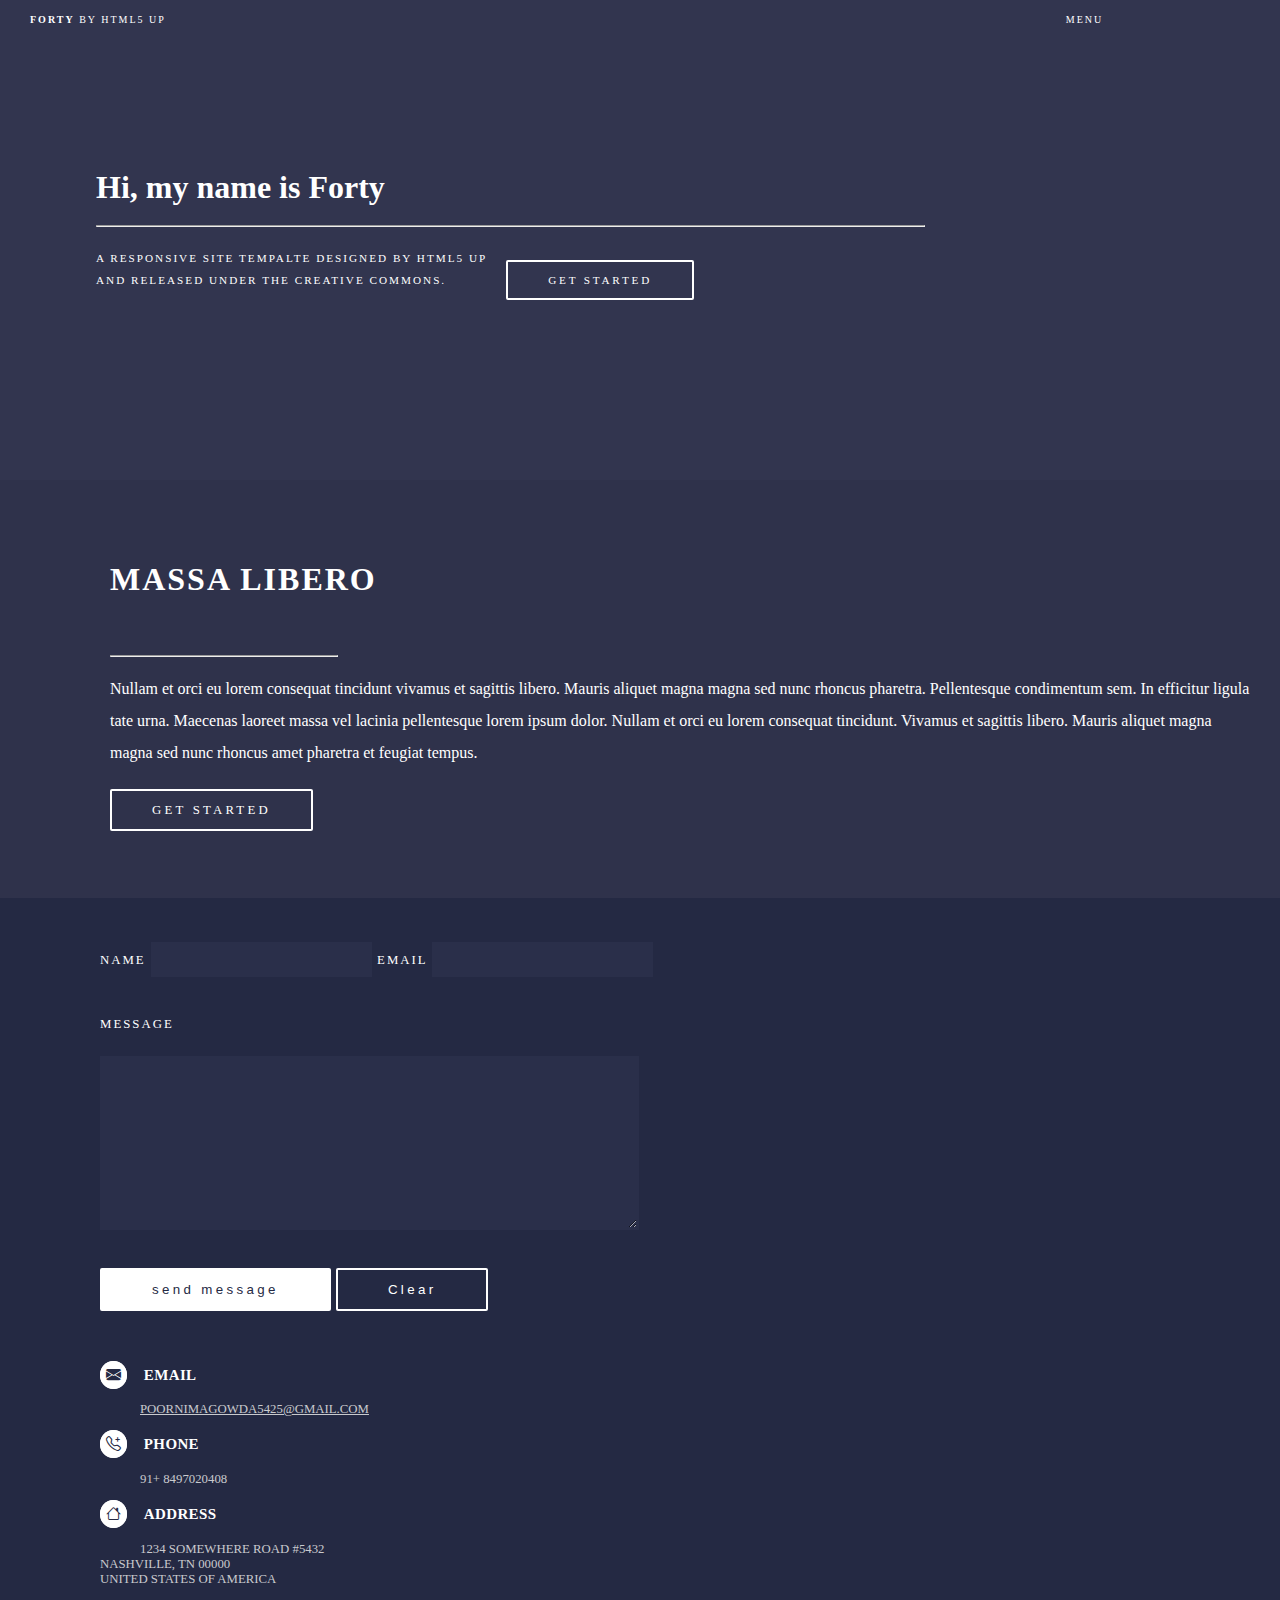
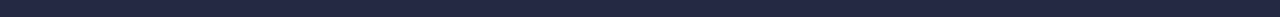
<file: Forty/index.html>
<!DOCTYPE html>
<html lang="en">
<head>
    <meta charset="UTF-8">
    <meta name="viewport" content="width=device-width, initial-scale=1.0">
    <title>Forty HTML5Up</title>
    <link rel="stylesheet" href="https://cdn.jsdelivr.net/npm/bootstrap-icons@1.10.5/font/bootstrap-icons.css">
    <link rel="stylesheet" href="style.css">
</head>
<body>
    <section id="one">
    <div class="main">
        <header id="header">
            <a href="#" class="logo">
                <strong>forty</strong>
                <span>by html5 up<a href="#menu">menu</a></span>
            </a>    
        </header>
    </div>
        <header class="major">
            <h1>Hi, my name is Forty</h1>
            <hr style="width: 70%; margin-left: 0; height: 0.10em"/>
        <div class="content">
            <p>a responsive site tempalte designed by html5 up <br>
                and released under the creative commons.<a href="#" class="getstarted">Get started </a></p>
            </header>
        </div>
    </section>
    <section id="two">
        <div class="inner">
            <header id="header">
                <h1>massa libero</h1>
            </header>
            <hr style="width: 20%; margin-left: 0; height: 0.10em;"/>
            <p>Nullam et orci eu lorem consequat tincidunt vivamus et sagittis libero. Mauris aliquet magna magna sed nunc rhoncus pharetra. Pellentesque condimentum sem. In efficitur ligula tate urna. Maecenas laoreet massa vel lacinia pellentesque lorem ipsum dolor. Nullam et orci eu lorem consequat tincidunt. Vivamus et sagittis libero. Mauris aliquet magna magna sed nunc rhoncus amet pharetra et feugiat tempus.</p>
            <a href="#" class="getstarted">Get started </a>
        </div>
    </section> 
    <section id="three">
        <form action="#">
            <label for="name">name</label>
            <input type="text" name="name" id="name" required>
            <label for="email">email</label>
            <input type="text" id="email" id="email" required><br>
            <label for="message">message</label><br>
            <textarea name="message" id="" cols="60" rows="10">
            </textarea><br>
            <input type="submit" value="send message" id="send message">
            <input type="reset" value="Clear">
        </form>
        </section>
        <section id="four">
        <div class="contact">
            <h3><i class="bi bi-envelope-fill"></i>&nbsp;&nbsp;&nbsp;&nbsp;Email</h3>
            <a href="#">poornimagowda5425@gmail.com</a><br>
            <h3><i class="bi bi-telephone-plus"></i>&nbsp;&nbsp;&nbsp;&nbsp;Phone</h3>
            <span>91+ 8497020408</span><br>
            <h3><i class="bi bi-house"></i>&nbsp;&nbsp;&nbsp;&nbsp;Address</h3>
            <span>1234 Somewhere Road #5432 <br>Nashville, TN 00000 <br>United States of America</span>        
        </div>
    </section>   
</body>
</html>
</file>
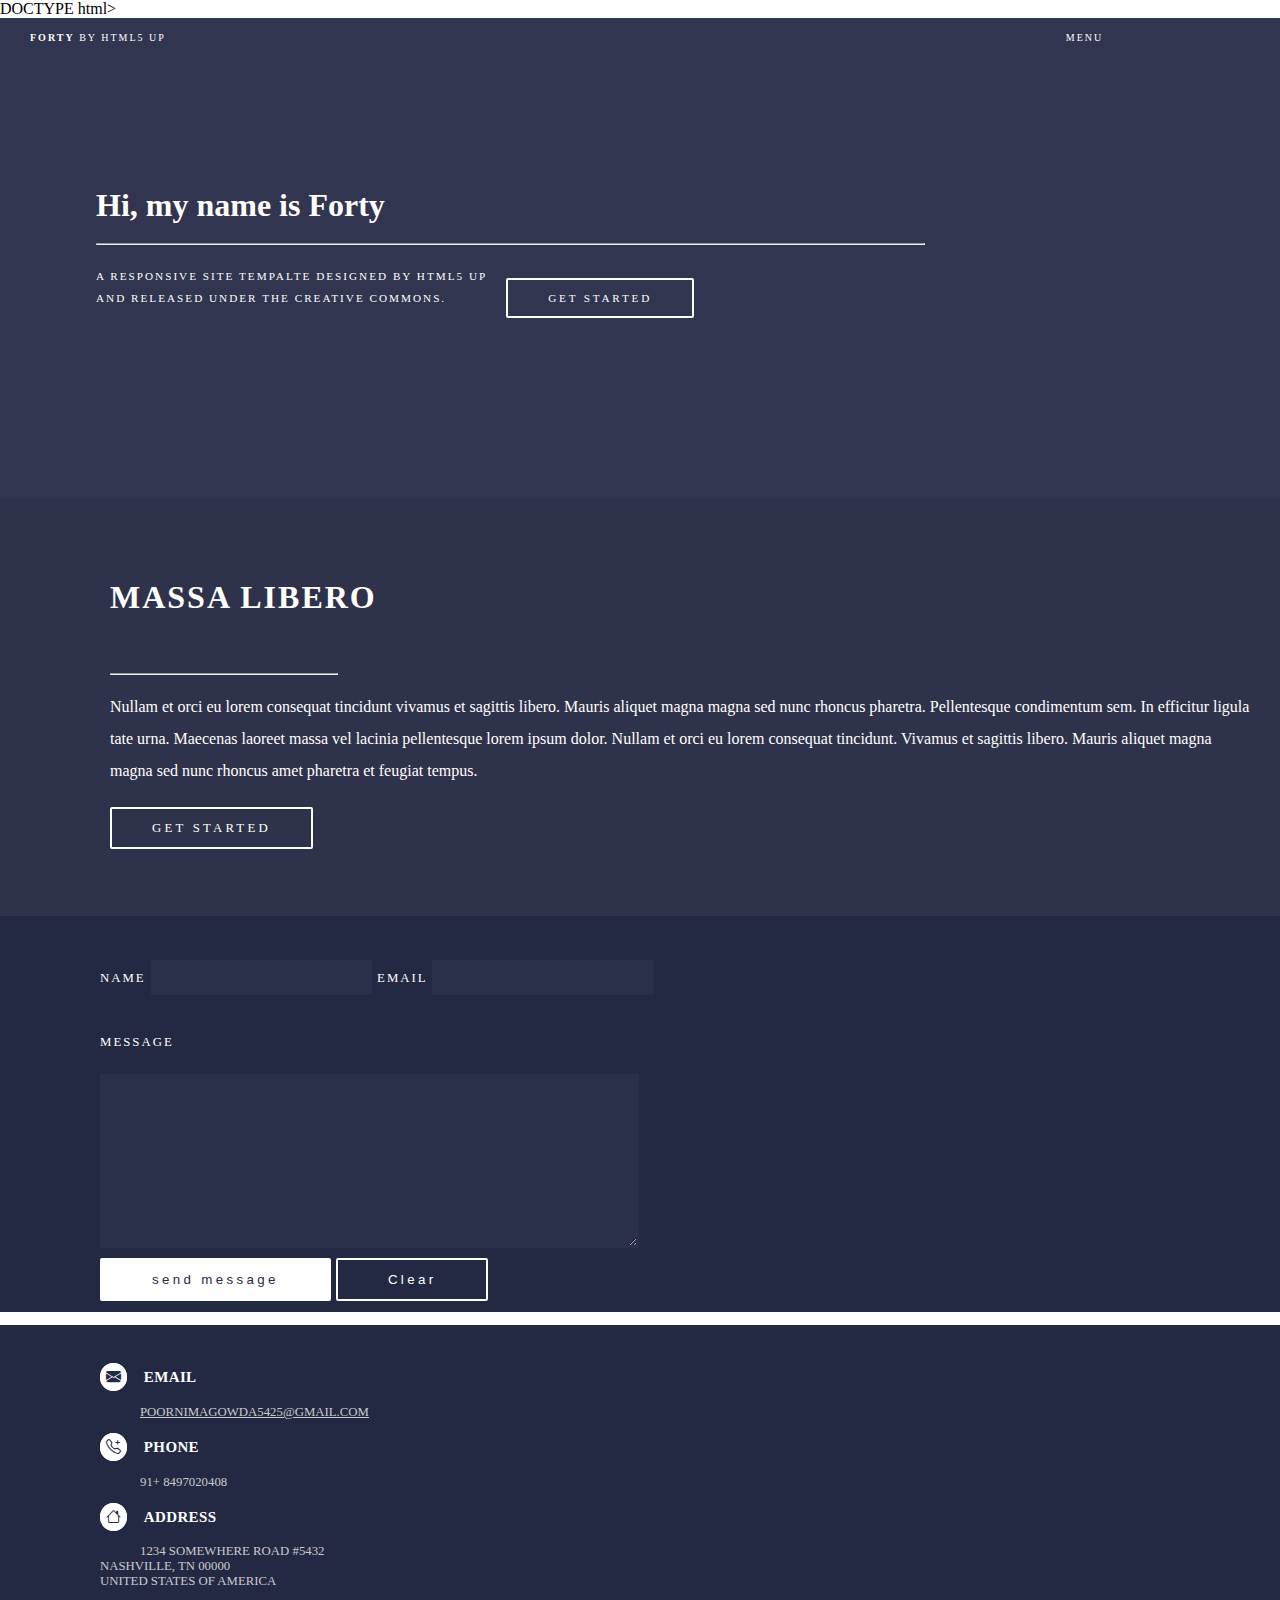
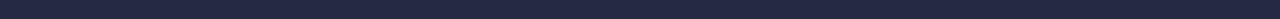
<file: FortyDay8/index.html>
DOCTYPE html>
<html lang="en">
<head>
    <meta charset="UTF-8">
    <meta name="viewport" content="width=device-width, initial-scale=1.0">
    <title>Forty HTML5Up</title>
    <link rel="stylesheet" href="https://cdn.jsdelivr.net/npm/bootstrap-icons@1.10.5/font/bootstrap-icons.css">
    <link rel="stylesheet" href="style.css">
</head>
<body>
    <section id="one">
    <div class="main">
        <header id="header">
            <a href="#" class="logo">
                <strong>forty</strong>
                <span>by html5 up<a href="#menu">menu</a></span>
            </a>    
        </header>
    </div>
        <header class="major">
            <h1>Hi, my name is Forty</h1>
            <hr style="width: 70%; margin-left: 0; height: 0.10em"/>
        <div class="content">
            <p>a responsive site tempalte designed by html5 up <br>
                and released under the creative commons.<a href="#" class="getstarted">Get started </a></p>
            </header>
        </div>
    </section>
    <section id="two">
        <div class="inner">
            <header id="header">
                <h1>massa libero</h1>
            </header>
            <hr style="width: 20%; margin-left: 0; height: 0.10em;"/>
            <p>Nullam et orci eu lorem consequat tincidunt vivamus et sagittis libero. Mauris aliquet magna magna sed nunc rhoncus pharetra. Pellentesque condimentum sem. In efficitur ligula tate urna. Maecenas laoreet massa vel lacinia pellentesque lorem ipsum dolor. Nullam et orci eu lorem consequat tincidunt. Vivamus et sagittis libero. Mauris aliquet magna magna sed nunc rhoncus amet pharetra et feugiat tempus.</p>
            <a href="#" class="getstarted">Get started </a>
        </div>
    </section> 
    <section id="three">
        <form action="#">
            <label for="name">name</label>
            <input type="text" name="name" id="name" required>
            <label for="email">email</label>
            <input type="text" id="email" id="email" required><br>
            <label for="message">message</label><br>
            <textarea name="message" id="" cols="60" rows="10">
            </textarea><br>
            <input type="submit" value="send message" id="send message">
            <input type="reset" value="Clear">
        </form>
        </section>
        <section id="four">
        <div class="contact">
            <h3><i class="bi bi-envelope-fill"></i>&nbsp;&nbsp;&nbsp;&nbsp;Email</h3>
            <a href="#">poornimagowda5425@gmail.com</a><br>
            <h3><i class="bi bi-telephone-plus"></i>&nbsp;&nbsp;&nbsp;&nbsp;Phone</h3>
            <span>91+ 8497020408</span><br>
            <h3><i class="bi bi-house"></i>&nbsp;&nbsp;&nbsp;&nbsp;Address</h3>
            <span>1234 Somewhere Road #5432 <br>Nashville, TN 00000 <br>United States of America</span>        
        </div>
    </section>   
</body>
</html>
</file>
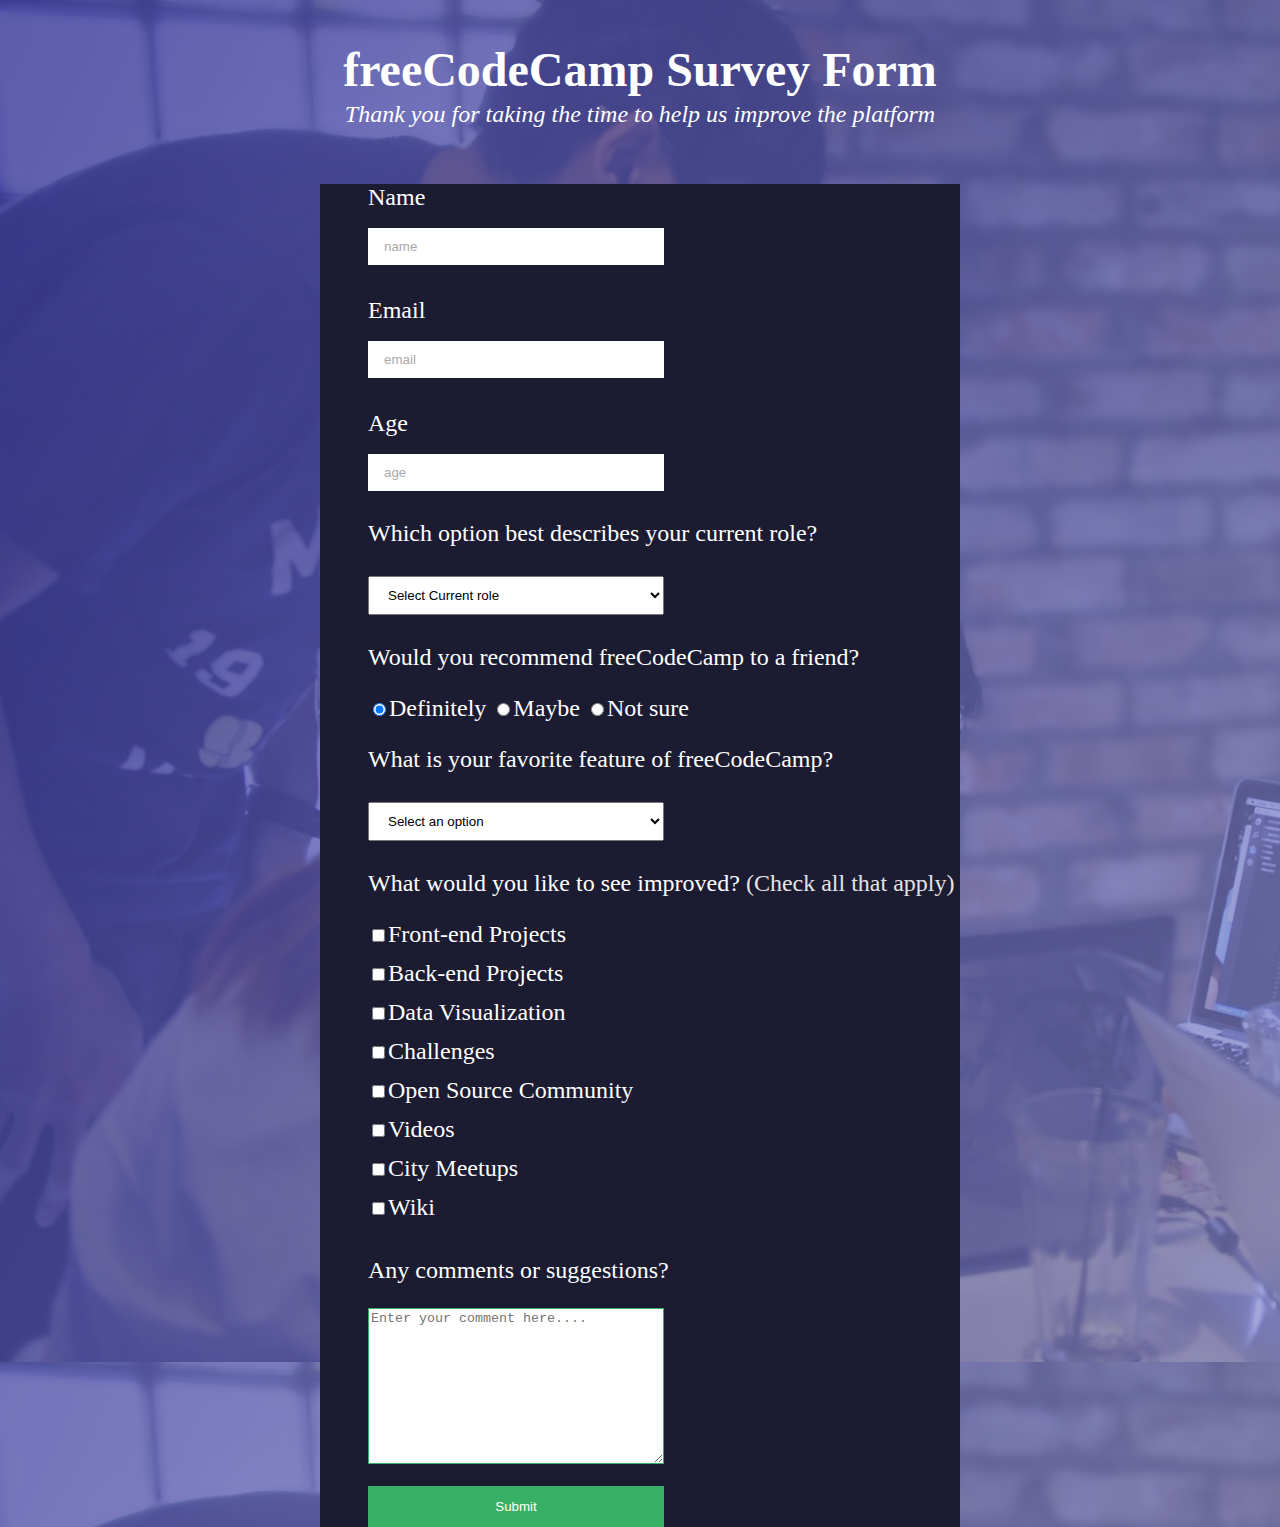
<file: freecodecamp/index.html>
<!DOCTYPE html>
<html lang="en">
<head>
    <meta charset="UTF-8">
    <meta name="viewport" content="width=device-width, initial-scale=1.0">
    <title>freeCodeCamp</title>
    <link rel="stylesheet" href="style.css">
</head>
<body>
    <section id="main">
        <header class="free-code">
            <h1>freeCodeCamp Survey Form</h1>
            <p>Thank you for taking the time to help us improve the platform</p>
        </header>
        <div class="survey-form">
        <form action="form">
            <label for="name">Name</label>
            <input type="text" value="name" id="name" placeholder="Enter your name"><br>
            <label for="email">Email</label>
            <input type="text" value="email" id="email" placeholder="Enter your Email"> <br>
            <label for="age">Age</label>
            <input type="text" value="age" id="age" placeholder="Age"> 
        </form>
        <p>Which option best describes your current role?</p>
        <select name="option" id="option">
            <option value="select" class="select">Select Current role</option>
            <option value="Student">Student</option>
            <option value="job">Full Time Job</option>
            <option value="Learner">Full Time Learner</option>
            <option value="Preffer">Preffer not to say</option>
            <option value="others">Others</option>
        </select>
        <article id="selectme">
        <p>Would you recommend freeCodeCamp to a friend?</p>
        <label for="#" class="selectme">
            <input name="selectme"  type="radio" value="D" checked>Definitely
          <input name="selectme" type="radio" value="M">Maybe
          <input name="selectme" type="radio" value="N">Not sure
        </label>
        </article>
        <p>What is your favorite feature of freeCodeCamp?</p>
        <select name="selectoption" id="selectoption">
            <option value="Selectan" class="intro">Select an option</option>
            <option value="challenges">Challenges</option>
            <option value="project">Projects</option>
            <option value="community">Community</option>
            <option value="open">Open Source</option>
        </select>
        <div class="checked">
            <p>What would you like to see improved? <span class="check-all">(Check all that apply)</span></p>
            <label>
                <input name="front" value="front" type="checkbox" class="input-checkbox">Front-end Projects
            </label>
            <label>
                <input name="back" value="back" type="checkbox" class="input-checkbox">Back-end Projects
            </label>
            <label>
                <input name="data" value="data" type="checkbox" class="input-checkbox">Data Visualization
            </label>
            <label>
                <input name="challenges" value="challenges" type="checkbox" class="input-checkbox">Challenges
            </label>
            <label>
                <input name="open" value="open" type="checkbox" class="input-checkbox">Open Source Community
            </label>
            <label>
                <input name="videos" value="videos" type="checkbox" class="input-checkbox">Videos
            </label>
            <label>
                <input name="city" value="city" type="checkbox" class="input-checkbox">City Meetups
            </label>
            <label>
                <input name="wiki" value="wiki" type="checkbox" class="input-checkbox">Wiki
            </label>
        </div>
        <footer id="footer">
            <p>Any comments or suggestions?</p>
            <textarea name="comment" id="comment" cols="30" rows="10" placeholder="Enter your comment here...."></textarea>
            <button type="submit" id="submit">Submit</button>
        </footer>
    </div>
    </section>
</body>
</html>
</file>
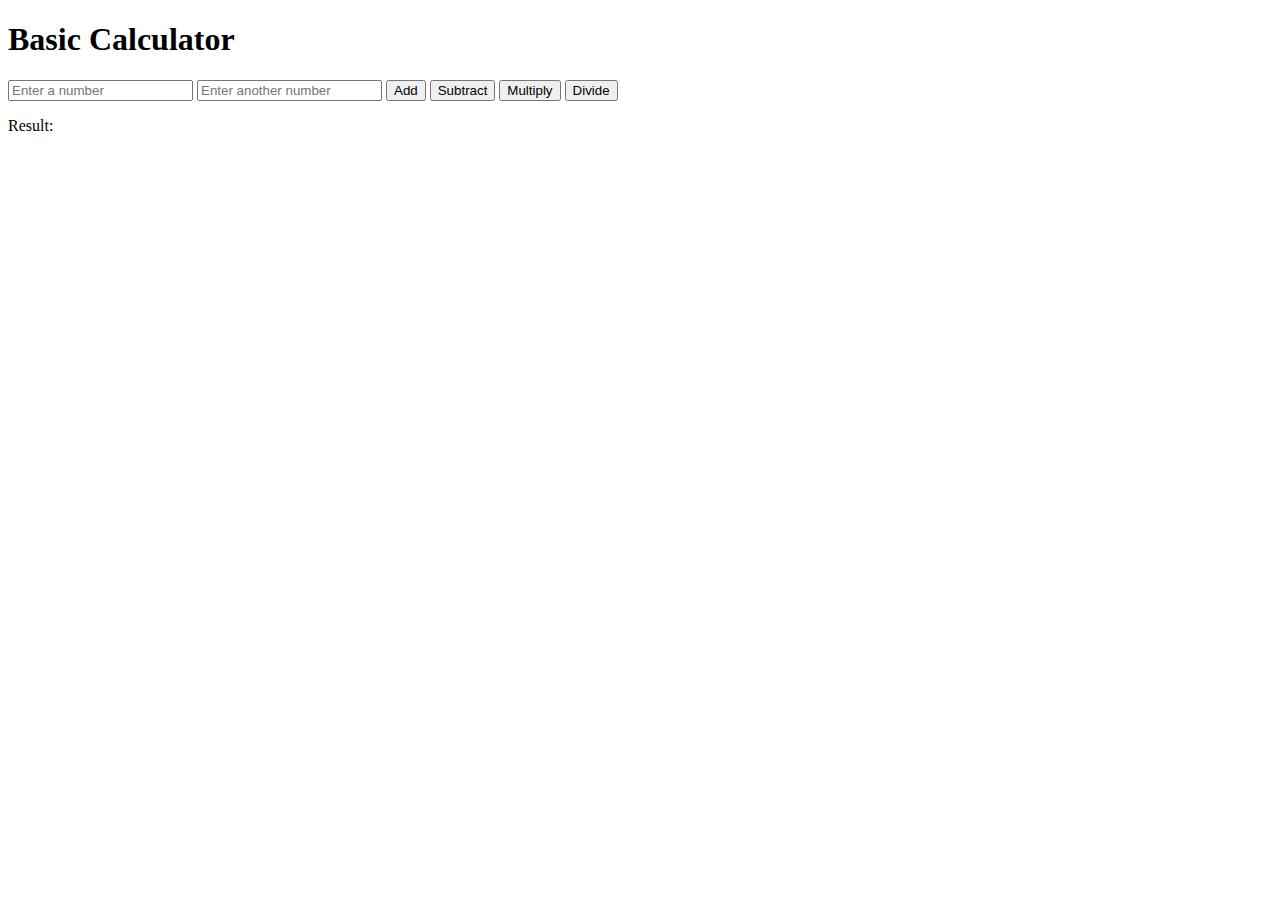
<file: Javascript-Practice01/Simple Calculator/index.html>
<!DOCTYPE html>
<html>
<head>
    <title>Basic Calculator</title>
</head>
<body>
    <h1>Basic Calculator</h1>
    
    <input type="text" id="num1" placeholder="Enter a number">
    <input type="text" id="num2" placeholder="Enter another number">
    
    <button onclick="add()">Add</button>
    <button onclick="subtract()">Subtract</button>
    <button onclick="multiply()">Multiply</button>
    <button onclick="divide()">Divide</button>
    
    <p id="result">Result: </p>
    
    <script>
        function add() {
            var num1 = parseFloat(document.getElementById('num1').value);
            var num2 = parseFloat(document.getElementById('num2').value);
            var result = num1 + num2;
            document.getElementById('result').textContent = "Result: " + result;
        }
        
        function subtract() {
            var num1 = parseFloat(document.getElementById('num1').value);
            var num2 = parseFloat(document.getElementById('num2').value);
            var result = num1 - num2;
            document.getElementById('result').textContent = "Result: " + result;
        }
        
        function multiply() {
            var num1 = parseFloat(document.getElementById('num1').value);
            var num2 = parseFloat(document.getElementById('num2').value);
            var result = num1 * num2;
            document.getElementById('result').textContent = "Result: " + result;
        }
        
        function divide() {
            var num1 = parseFloat(document.getElementById('num1').value);
            var num2 = parseFloat(document.getElementById('num2').value);
            if (num2 !== 0) {
                var result = num1 / num2;
                document.getElementById('result').textContent = "Result: " + result;
            } else {
                document.getElementById('result').textContent = "Cannot divide by zero";
            }
        }
    </script>
</body>
</html>
</file>
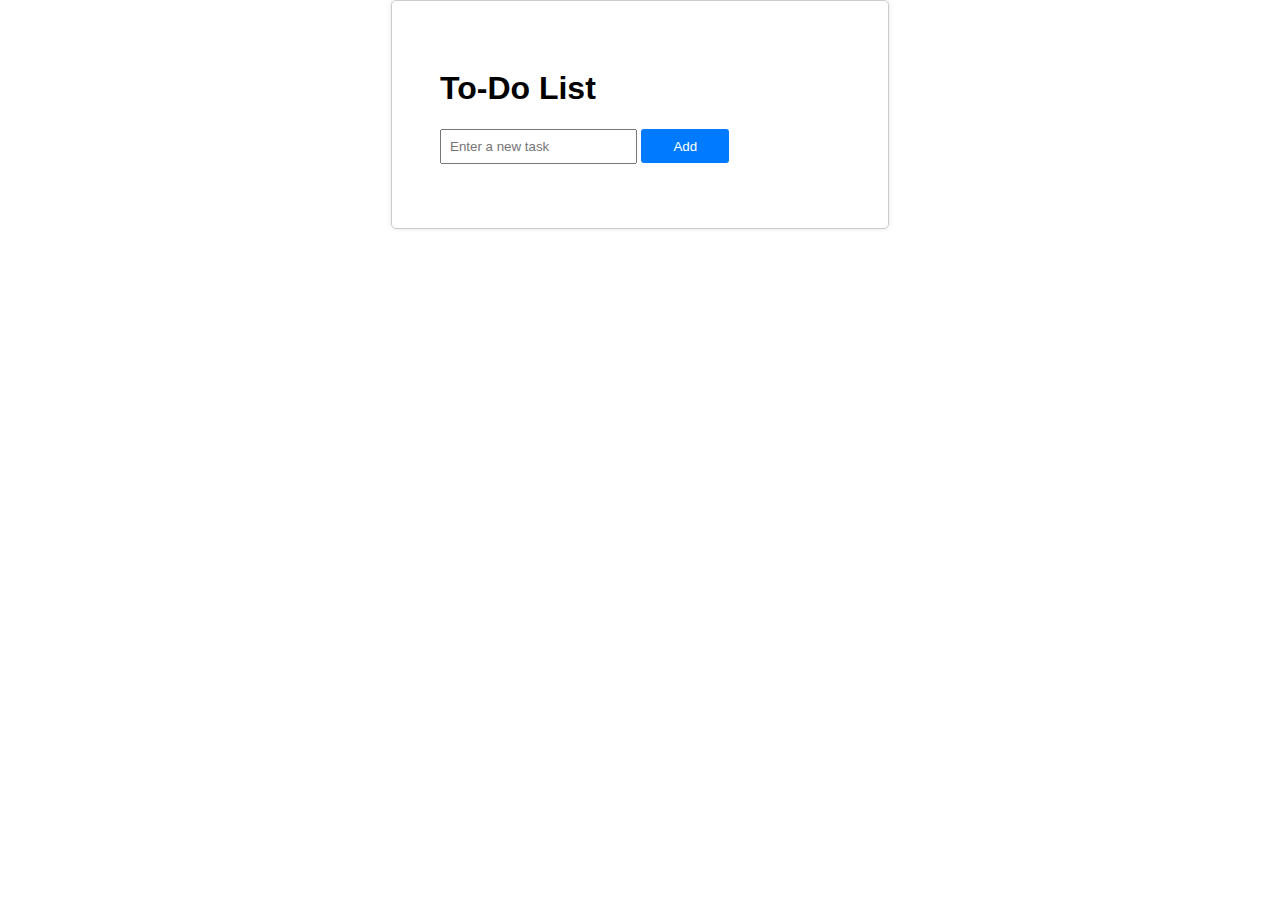
<file: Javascript-Practice01/To-Do-List/index.html>
<!DOCTYPE html>
<html lang="en">

<head>
    <meta charset="UTF-8">
    <meta name="viewport" content="width=device-width, initial-scale=1.0">
    <link rel="stylesheet" href="style.css">
    <link rel="stylesheet" href="https://cdn.jsdelivr.net/npm/bootstrap-icons@1.10.5/font/bootstrap-icons.css">
    <title>To-Do List App</title>
</head>

<body>
    <div class="container">
        <h1>To-Do List</h1>
        <input type="text" id="taskInput" placeholder="Enter a new task">
        <button id="addButton">Add</button>
        <ul id="taskList"></ul>
    </div>
    <script src="./script.js"></script>
</body>

</html>
</file>
<file: Forty/style.css>
html,body{
    margin:0;
    padding:0;
    font-family: Georgia, 'Times New Roman', Times, serif;
  }
  
  *{
    box-sizing: border-box;
  }

  #one{
    background-color:#32354f;
    color: white;
    height: 30em;
  }

  a{
    color: white;
  }

#header{
    letter-spacing: 2px;
    text-transform: uppercase;
    padding-bottom: 30px;
  }

#header .logo{
   text-decoration: none;
   line-height: 4em;
   font-size:10px;
   padding-left: 30px;
}

#header  a[href="#menu"]{
    margin-left: 900px;
    text-decoration: none;
    font-size:10px;
}
p .getstarted{
  color: white;
  border: 2px solid white;
  line-height: 4em;
  border-radius: 2px;
  padding: 12px 40px;
  text-decoration: none;
  text-transform: uppercase;
  letter-spacing: 0.25em;
  margin-left: 60px;
  margin-top: 100px;

}

.major{
    padding-left: 6em;
    line-height: 2em;
    padding-top: 5em;
}
.content p{
     display: block;
     letter-spacing: 2px;
     line-height: 0;
     padding-top: 20px;
     font-size: 0.7em;
     text-transform: uppercase;
    }

    #two{
        background-color:#2f324b;
        color: white;
        padding: 30px;
    }

    .inner{
        line-height: 2em;
        padding: 2em 0 2em 5em ;
    }

    #two .getstarted{
        color: white;
        border: 2px solid white;
        line-height: 4em;
        border-radius: 2px;
        padding: 12px 40px;
        text-decoration: none;
        text-transform: uppercase;
        letter-spacing: 0.25em;
        margin-right: 60px; 
        font-size: 0.8em;

    }

    #three{
        text-transform: uppercase;
        font-size: 0.8em;
        background-color: #242943;
        line-height: 5em;
        /* padding: 2em 0 2em 5em ; */
        color: white;
        letter-spacing: 2px;
        /* padding-bottom: 30px; */
        padding-left: 100px;
        padding-top: 30px;
    }

    input[type="submit"] {
        background-color: #ffff;
        color: #242943 ;
        padding: 12px 50px;
        border: 2px solid white ;
        border-radius: 2px;
        letter-spacing:0.25em;
        text-align: center;
    }

    input[type="reset"]{
        color: white;
        padding: 12px 50px;
        border-radius: 2px;
        border: 2px solid white;
        letter-spacing:0.25em;
        text-align: center;
        background-color: #242943;
    }

    #name{
        padding: 8px 20px;
        background-color:#2a2f4a ;
        border-color: #2a2f4a;
        border: 2px solid #2a2f4a;
    }
    #email{
        padding: 8px 20px;
        background-color:#2a2f4a ;
        border-color: #2a2f4a;
        border: 2px solid #2a2f4a;
    }

    textarea{
        padding: 10px 20px;
        background-color:#2a2f4a ;
        border-color: #2a2f4a;
        border: 2px solid #2a2f4a;
    }

    #four{
        text-transform: uppercase;
        background-color: #242943;
        padding: 2em 0 2em 5em ;
        color: white;
        padding-bottom: 30px;
        font-size: 0.8em;
        padding-left: 100px;
    }
h3{
    color: #ffffff;
    letter-spacing: 0.025em;
    line-height: 1.65;
    letter-spacing: 0.025em;
}


i{
    border-radius: 100%;
    border: 1px solid white;
    background-color: #ffffff;
    color: #242943;
    padding: 5px;
}
.contact a{
    padding-left: 40px;
    color: #c9cace;
}

.contact span{
        padding-left: 40px; 
        color: #c9cace;
}
</file>
<file: FortyDay8/style.css>
html,body{
    margin:0;
    padding:0;
    font-family: Georgia, 'Times New Roman', Times, serif;
  }
  
  *{
    box-sizing: border-box;
  }

  #one{
    background-color:#32354f;
    color: white;
    height: 30em;
  }

  a{
    color: white;
  }

#header{
    letter-spacing: 2px;
    text-transform: uppercase;
    padding-bottom: 30px;
  }

#header .logo{
   text-decoration: none;
   line-height: 4em;
   font-size:10px;
   padding-left: 30px;
}

#header  a[href="#menu"]{
    margin-left: 900px;
    text-decoration: none;
    font-size:10px;
}
p .getstarted{
  color: white;
  border: 2px solid white;
  line-height: 4em;
  border-radius: 2px;
  padding: 12px 40px;
  text-decoration: none;
  text-transform: uppercase;
  letter-spacing: 0.25em;
  margin-left: 60px;
  margin-top: 100px;

}

.major{
    padding-left: 6em;
    line-height: 2em;
    padding-top: 5em;
}
.content p{
     display: block;
     letter-spacing: 2px;
     line-height: 0;
     padding-top: 20px;
     font-size: 0.7em;
     text-transform: uppercase;
    }

    #two{
        background-color:#2f324b;
        color: white;
        padding: 30px;
    }

    .inner{
        line-height: 2em;
        padding: 2em 0 2em 5em ;
    }

    #two .getstarted{
        color: white;
        border: 2px solid white;
        line-height: 4em;
        border-radius: 2px;
        padding: 12px 40px;
        text-decoration: none;
        text-transform: uppercase;
        letter-spacing: 0.25em;
        margin-right: 60px; 
        font-size: 0.8em;

    }

    #three{
        text-transform: uppercase;
        font-size: 0.8em;
        background-color: #242943;
        line-height: 5em;
        /* padding: 2em 0 2em 5em ; */
        color: white;
        letter-spacing: 2px;
        /* padding-bottom: 30px; */
        padding-left: 100px;
        padding-top: 30px;
    }

    input[type="submit"] {
        background-color: #ffff;
        color: #242943 ;
        padding: 12px 50px;
        border: 2px solid white ;
        border-radius: 2px;
        letter-spacing:0.25em;
        text-align: center;
    }

    input[type="reset"]{
        color: white;
        padding: 12px 50px;
        border-radius: 2px;
        border: 2px solid white;
        letter-spacing:0.25em;
        text-align: center;
        background-color: #242943;
    }

    #name{
        padding: 8px 20px;
        background-color:#2a2f4a ;
        border-color: #2a2f4a;
        border: 2px solid #2a2f4a;
    }
    #email{
        padding: 8px 20px;
        background-color:#2a2f4a ;
        border-color: #2a2f4a;
        border: 2px solid #2a2f4a;
    }

    textarea{
        padding: 10px 20px;
        background-color:#2a2f4a ;
        border-color: #2a2f4a;
        border: 2px solid #2a2f4a;
    }

    #four{
        text-transform: uppercase;
        background-color: #242943;
        padding: 2em 0 2em 5em ;
        color: white;
        padding-bottom: 30px;
        font-size: 0.8em;
        padding-left: 100px;
    }
h3{
    color: #ffffff;
    letter-spacing: 0.025em;
    line-height: 1.65;
    letter-spacing: 0.025em;
}


i{
    border-radius: 100%;
    border: 1px solid white;
    background-color: #ffffff;
    color: #242943;
    padding: 5px;
}
.contact a{
    padding-left: 40px;
    color: #c9cace;
}

.contact span{
        padding-left: 40px; 
        color: #c9cace;
}
</file>
<file: freecodecamp/style.css>
html,body{
    margin:0;
    padding:0;
  }

  *{
    box-sizing: border-box;
  }

  #main{
    background-image: linear-gradient( 115deg, rgba(58, 58, 158, 0.8),
                                      rgba(136, 136, 206, 0.7) ),
                                      url(../Images/survey.jpg);
    color: white;
    font-size: 1.50rem;
  }

.free-code p{
  font-style: italic;
  }

  form{
    flex-direction: column;
    display: flex;
  }

input[type="text"]{
  width: 50%;
  padding: 10px 15px;
  margin: 5px 0;
  color: rgb(170, 170, 170);
  border: 1px solid white;
}

.select{
  color : white;
  background-color:rgb(170, 170, 170);
}

#option{
  color:black;
  width: 50%;
  padding: 10px 15px;
  margin: 5px 0;
}

#selectoption{
  width: 50%;
  padding: 10px 15px;
  margin: 5px 0;
}

.intro{
  color : white;
  background-color:rgb(170, 170, 170);
}

.checked{
  display: flex;
  flex-direction: column;
}

#submit{
  display: block;
  background-color: #37af65;
  color: white;
  padding: 0.75rem 2rem ;
  text-align: center;
  margin-top: 1rem;
  width: 50%;
  border: 1px solid #37af65;
}

textarea{
  width: 50%;
  border: 1px solid #37af65;
}
 .check-all{
  color: #e4e4e4;
 }

 label{
  margin-bottom: 0.75rem;
 }

 .survey-form{
  background-color: #1b1b32 ;
  width:50%;
  margin-top: 4rem;
  padding-left: 3rem;
  margin-left: 25%;
 }

 .free-code{
  text-align: center;
  padding-top: 2rem;
  line-height: 0.75rem;
 }
</file>
<file: Javascript-Practice01/To-Do-List/style.css>
body {
    font-family: Arial, sans-serif;
}

html,
body {
    margin: 0;
    padding: 0;
}

.container {
    max-width: 400px;
    margin: 0 auto;
    padding: 3rem;
    border: 1px solid #ccc;
    border-radius: 5px;
    box-shadow: 0 0 5px rgba(0, 0, 0, 0.1);
}

ul {
    list-style: none;
    padding: 0;
}

li {
    display: flex;
    align-items: center;
    justify-content: space-between;
    padding: 10px 0;
    border-bottom: 1px solid #ccc;
}

button {
    padding: 5px 10px;
    background-color: #007bff;
    color: #fff;
    border: none;
    border-radius: 3px;
    cursor: pointer;
}

button:hover {
    background-color: #0056b3;
}

#taskInput {
    padding: 0.5rem;
}

#addButton {
    padding: 0.6rem 2rem;
}
</file>
